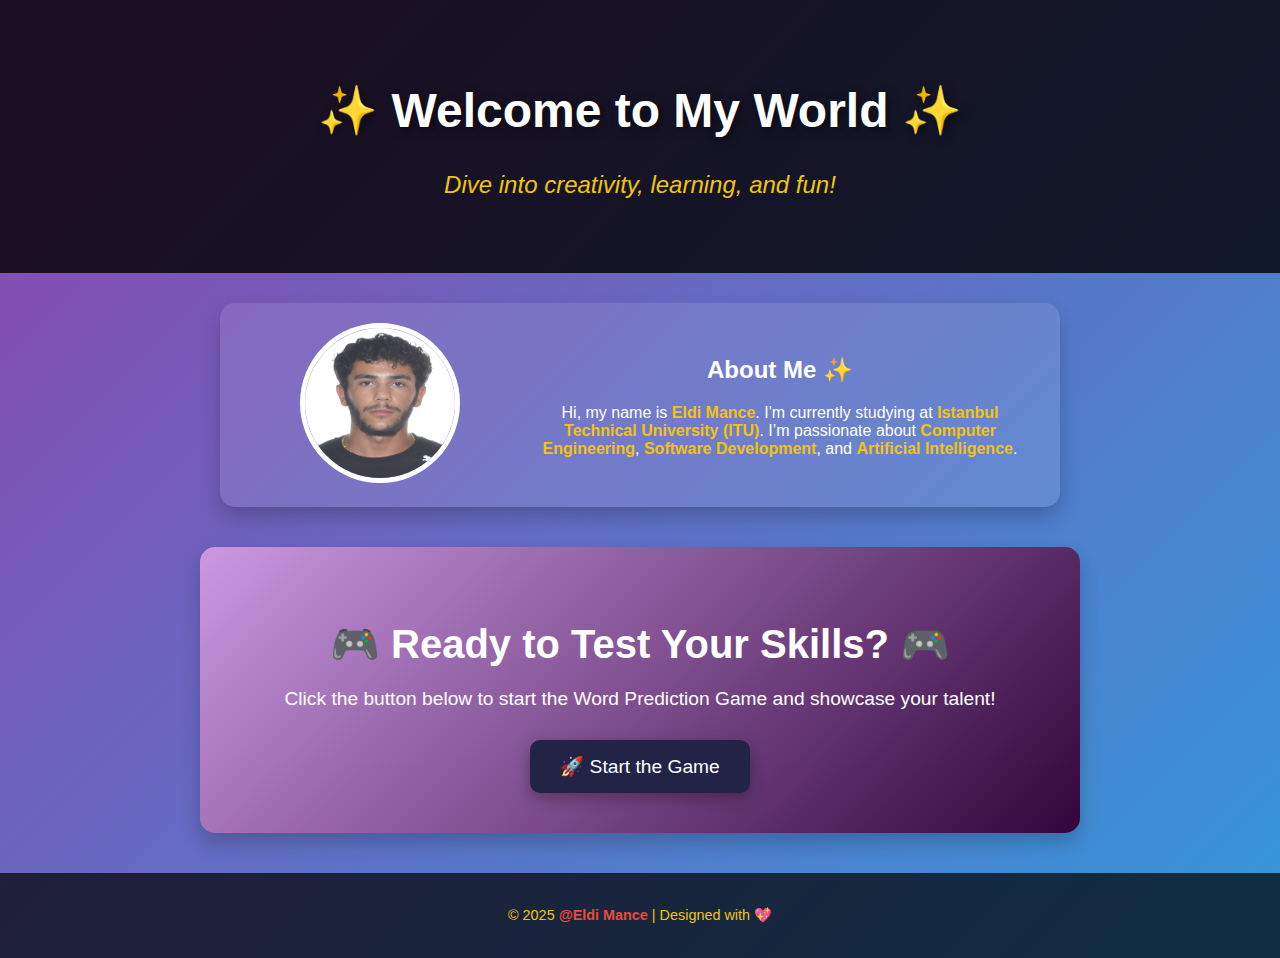
<file: index.html>
<!DOCTYPE html>
<html lang="en">
<head>
  <meta charset="UTF-8">
  <meta name="viewport" content="width=device-width, initial-scale=1.0">
  <title>Welcome to Eldi's World</title>
  <link rel="stylesheet" href="styles.css">
</head>
<body>
  <header>
    <div class="header-container">
      <h1 class="title">✨ Welcome to My World ✨</h1>
      <p class="subtitle">Dive into creativity, learning, and fun!</p>
    </div>
  </header>

  <main>
    <section id="about-me" class="about-container">
      <div class="about-image">
        <img src="assets/my-photo.jpg" alt="My Photo" id="profile-photo" class="profile-photo">
      </div>
      <div class="about-text">
        <h2>About Me ✨</h2>
        <p>
          Hi, my name is <span class="highlight">Eldi Mance</span>. I'm currently studying at 
          <span class="highlight">Istanbul Technical University (ITU)</span>. 
          I’m passionate about <span class="highlight">Computer Engineering</span>, 
          <span class="highlight">Software Development</span>, and 
          <span class="highlight">Artificial Intelligence</span>.
        </p>
      </div>
    </section>

    <section id="cta" class="cta-container">
      <h2 class="cta-title">🎮 Ready to Test Your Skills? 🎮</h2>
      <p class="cta-text">Click the button below to start the Word Prediction Game and showcase your talent!</p>
      <button id="play-game" onclick="navigateToGame()" class="cta-button">🚀 Start the Game</button>
    </section>
  </main>

  <footer>
    <p class="footer-text">© 2025 <span class="footer-highlight">@Eldi Mance</span> | Designed with 💖</p>
  </footer>

  <script>
    function navigateToGame() {
      window.location.href = "game.html";
    }
  </script>
</body>
</html>
</file>
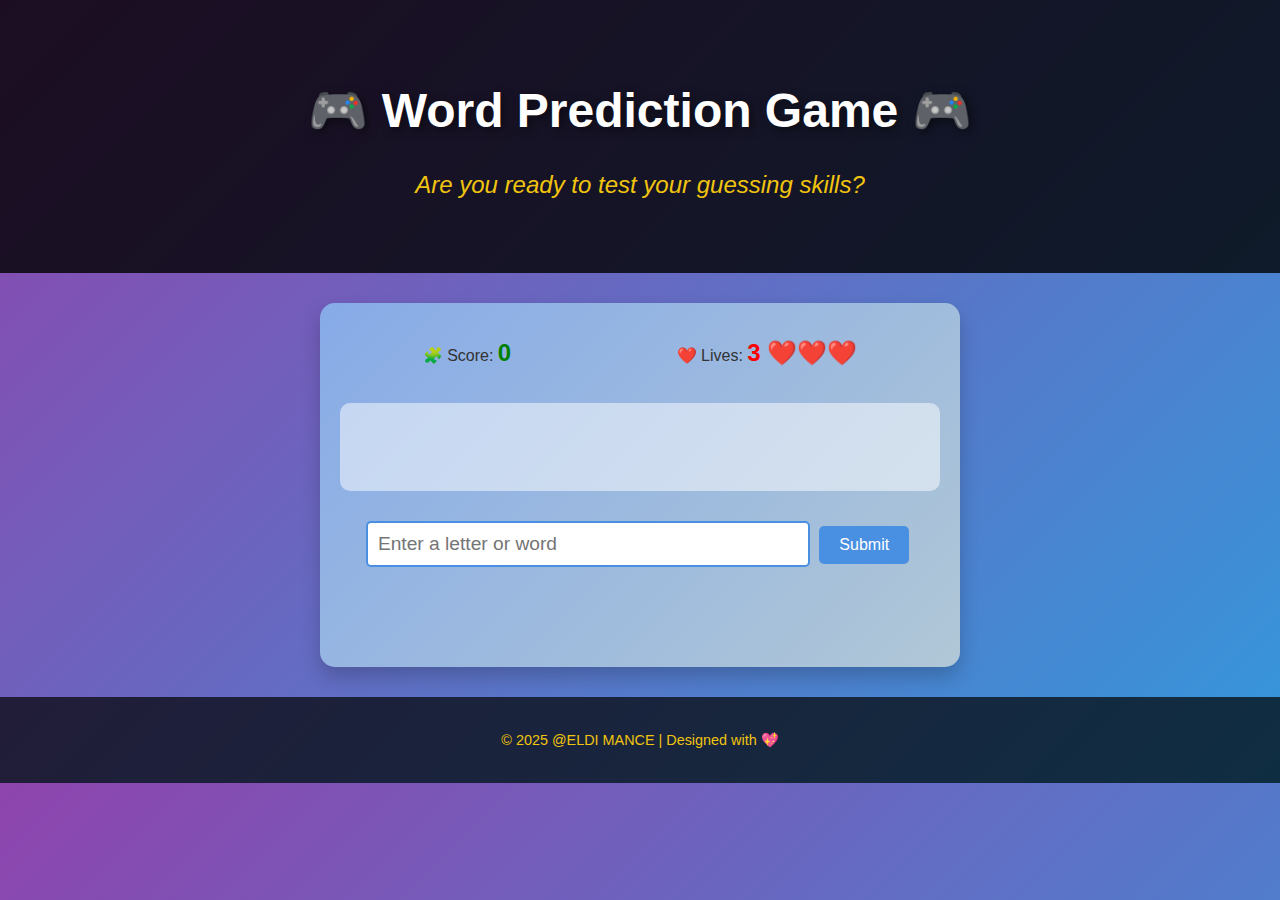
<file: game.html>
<!DOCTYPE html>
<html lang="en">
<head>
  <meta charset="UTF-8">
  <meta name="viewport" content="width=device-width, initial-scale=1.0">
  <title>Word Prediction Game</title>
  <link rel="stylesheet" href="styles.css">
</head>
<body>
  <header>
    <div class="header-container">
      <h1 class="title">🎮 Word Prediction Game 🎮</h1>
      <p class="subtitle">Are you ready to test your guessing skills?</p>
    </div>
  </header>

  <main id="game-container">
    <section id="game-status" class="status-container">
      <div class="status-box">
        <p>🧩 <span class="label">Score:</span> <span id="score" class="score-text">0</span></p>
      </div>
      <div class="status-box">
        <p>❤️ <span class="label">Lives:</span> <span id="lives" class="lives-text">3</span></p>
      </div>
    </section>

    <section id="game-board" class="board-container">
      <div id="word-display" class="word-display">_ _ _ _ _</div>
      <div class="input-group">
        <input 
          type="text" 
          id="guess-input" 
          maxlength="5" 
          placeholder="Enter a letter or word" 
          class="input-field"
          aria-label="Guess a letter or the full word">
        <button id="guess-button" class="game-button">Submit</button>
      </div>
      <button id="reset-button" class="game-button hidden">Try Again</button>
    </section>

    <section id="game-messages" class="message-container">
      <p id="message" class="message-text"></p>
    </section>
  </main>

  <footer>
    <p class="footer-text">&copy; 2025 <span class="highlight">@ELDI MANCE</span> | Designed with 💖</p>
  </footer>

  <script src="script.js"></script>
</body>
</html>
</file>
<file: styles.css>
/* General Styles */
body {
  font-family: 'Arial', sans-serif;
  margin: 0;
  padding: 0;
  background: linear-gradient(135deg, #8e44ad, #3498db);
  color: white;
  text-align: center;
  overflow-x: hidden;
}

/* Header */
header {
  background: rgba(0, 0, 0, 0.8);
  padding: 50px 20px;
  margin-bottom: 30px;
}

.title {
  font-size: 3rem;
  font-weight: bold;
  text-shadow: 3px 3px 10px rgba(0, 0, 0, 0.5);
}

.subtitle {
  font-size: 1.5rem;
  margin-top: 10px;
  font-style: italic;
  color: #f1c40f;
}

/* About Me Section */
.about-container {
  display: flex;
  justify-content: center;
  align-items: center;
  flex-wrap: wrap;
  margin: 30px auto;
  padding: 20px;
  background: rgba(255, 255, 255, 0.1);
  border-radius: 15px;
  box-shadow: 0 10px 20px rgba(0, 0, 0, 0.2);
  max-width: 800px;
}

.about-image {
  flex: 1;
  text-align: center;
}

.profile-photo {
  border-radius: 50%;
  width: 150px;
  height: 150px;
  border: 5px solid white;
  transition: transform 0.3s, box-shadow 0.3s;
}

.profile-photo:hover {
  transform: scale(1.1);
  box-shadow: 0 10px 20px rgba(255, 255, 255, 0.4);
}

.about-text {
  flex: 2;
  max-width: 500px;
  padding: 10px;
}

.about-text .highlight {
  color: #f1c40f;
  font-weight: bold;
}

/* Call-to-Action Section */
.cta-container {
  margin: 40px auto;
  padding: 40px;
  background: linear-gradient(135deg, #cb98e2, #32053b);
  border-radius: 15px;
  box-shadow: 0 10px 20px rgba(0, 0, 0, 0.2);
  animation: glow 2s infinite alternate;
  max-width: 800px;
}

.cta-title {
  font-size: 2.5rem;
  margin-bottom: 20px;
}

.cta-text {
  font-size: 1.2rem;
  margin-bottom: 30px;
}

.cta-button {
  padding: 15px 30px;
  font-size: 1.2rem;
  color: white;
  background: #232247;
  border: none;
  border-radius: 10px;
  cursor: pointer;
  transition: transform 0.3s, box-shadow 0.3s;
  box-shadow: 0 5px 15px rgba(0, 0, 0, 0.3);
}

.cta-button:hover {
  background: #27ae60;
  transform: scale(1.1);
  box-shadow: 0 8px 20px rgba(0, 0, 0, 0.5);
}

/* Footer */
footer {
  margin-top: 50px;
  padding: 20px;
  background: rgba(0, 0, 0, 0.8);
  color: #f1c40f;
  font-size: 0.9rem;
}

.footer-highlight {
  color: #e74c3c;
  font-weight: bold;
}

/* Animations */
@keyframes glow {
  from {
    transform: scale(1);
  }
  to {
    transform: scale(1.05);
  }
}

#game-container {
  margin: 30px auto;
  max-width: 600px;
  background: linear-gradient(135deg, #87abe8, #b0c7d6);
  border-radius: 15px;
  box-shadow: 0 10px 20px rgba(0, 0, 0, 0.2);
  padding: 20px;
  color: #333;
}

.status-container {
  display: flex;
  justify-content: space-around;
  margin-bottom: 20px;
}

.score-text, .lives-text {
  font-size: 1.5rem;
  font-weight: bold;
}

.score-text {
  color: green;
}

.lives-text {
  color: red;
  animation: pulseLives 1s infinite alternate;
}

/* Word Display */
.word-display {
  font-size: 2rem;
  letter-spacing: 10px;
  margin: 20px 0;
  color: #4a90e2;
  background: rgba(255, 255, 255, 0.5);
  padding: 10px;
  border-radius: 10px;
}

/* Input Field */
.input-field {
  padding: 10px;
  font-size: 1.2rem;
  width: 70%;
  margin: 10px 0;
  border: 2px solid #4a90e2;
  border-radius: 5px;
  outline: none;
  transition: border-color 0.3s ease, box-shadow 0.3s ease;
}

.input-field:focus {
  border-color: #f39c12;
  box-shadow: 0 0 5px #f39c12;
}

/* Buttons */
.game-button {
  padding: 10px 20px;
  font-size: 1rem;
  color: white;
  background: #4a90e2;
  border: none;
  border-radius: 5px;
  margin: 10px 5px;
  cursor: pointer;
  transition: transform 0.2s, box-shadow 0.3s;
}

.game-button:hover {
  background: #27ae60;
  transform: scale(1.1);
  box-shadow: 0 5px 15px rgba(0, 0, 0, 0.3);
}

.hidden {
  display: none;
}

/* Message Section */
.message-container {
  margin-top: 20px;
  min-height: 50px;
}

.message-text {
  font-size: 1.2rem;
  font-weight: bold;
  color: black;
}

/* Footer */
footer {
  margin-top: 30px;
  background: rgba(0, 0, 0, 0.7);
  padding: 20px;
  color: #f1c40f;
  font-size: 0.9rem;
}

/* Animations */
@keyframes pulseLives {
  from {
    transform: scale(1);
  }
  to {
    transform: scale(1.1);
  }
}
</file>
